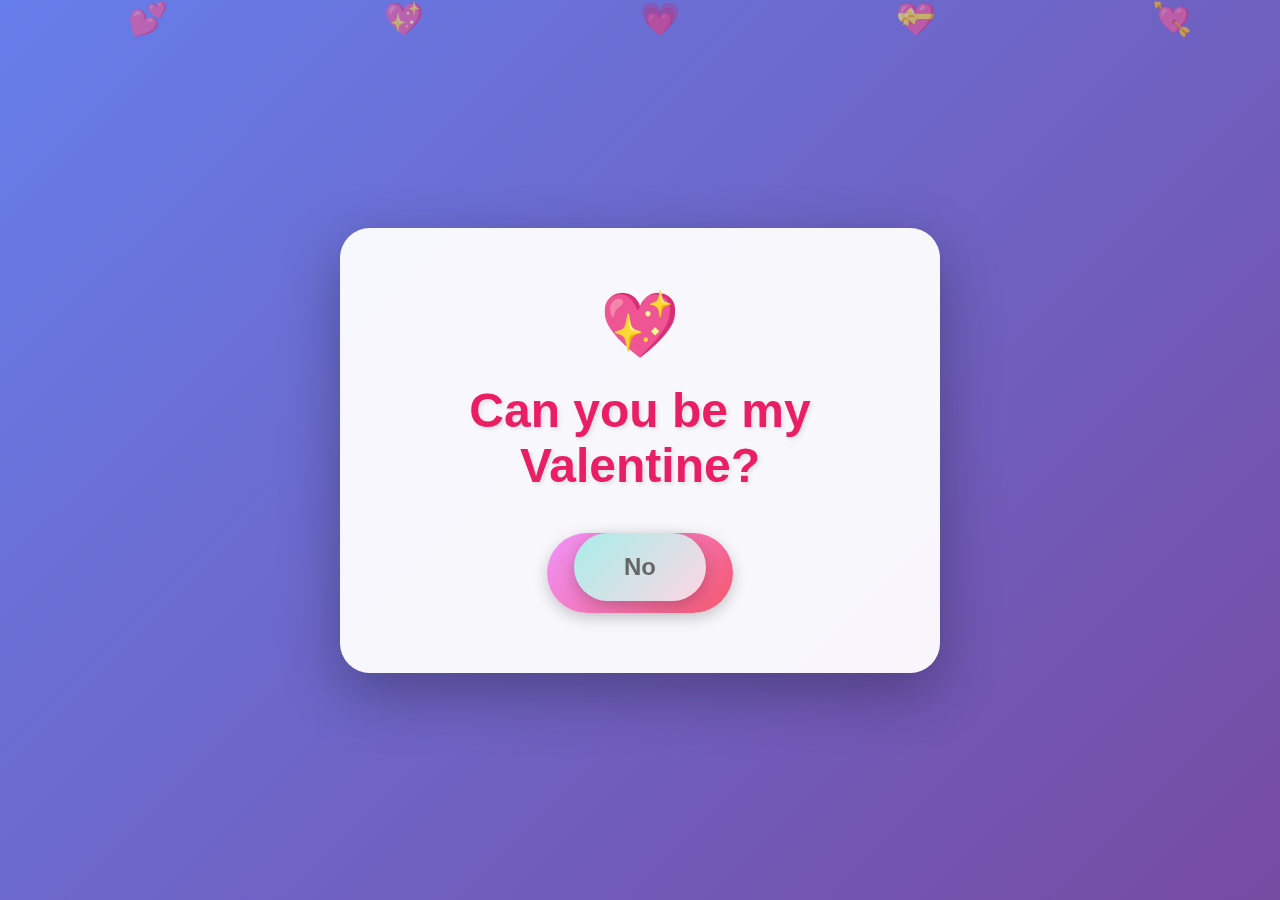
<file: index.html>
<!DOCTYPE html>
<html lang="en">
<head>
    <meta charset="UTF-8">
    <meta name="viewport" content="width=device-width, initial-scale=1.0">
    <title>Be My Valentine? 💕</title>
    <link rel="stylesheet" href="style.css">
</head>
<body>
    <div class="floating-hearts">
        <div class="floating-heart" style="left: 10%; animation-delay: 0s;">💕</div>
        <div class="floating-heart" style="left: 30%; animation-delay: 2s;">💖</div>
        <div class="floating-heart" style="left: 50%; animation-delay: 4s;">💗</div>
        <div class="floating-heart" style="left: 70%; animation-delay: 6s;">💝</div>
        <div class="floating-heart" style="left: 90%; animation-delay: 8s;">💘</div>
    </div>

    <div class="container">
        <div class="heart">💖</div>
        <h1>Can you be my Valentine?</h1>
        <div class="button-container">
            <button id="yesBtn">Yes! 💕 </button>
            <button id="noBtn">No</button>
        </div>
    </div>

    <script src="javascript.js"></script>
</body>
</html>
</file>
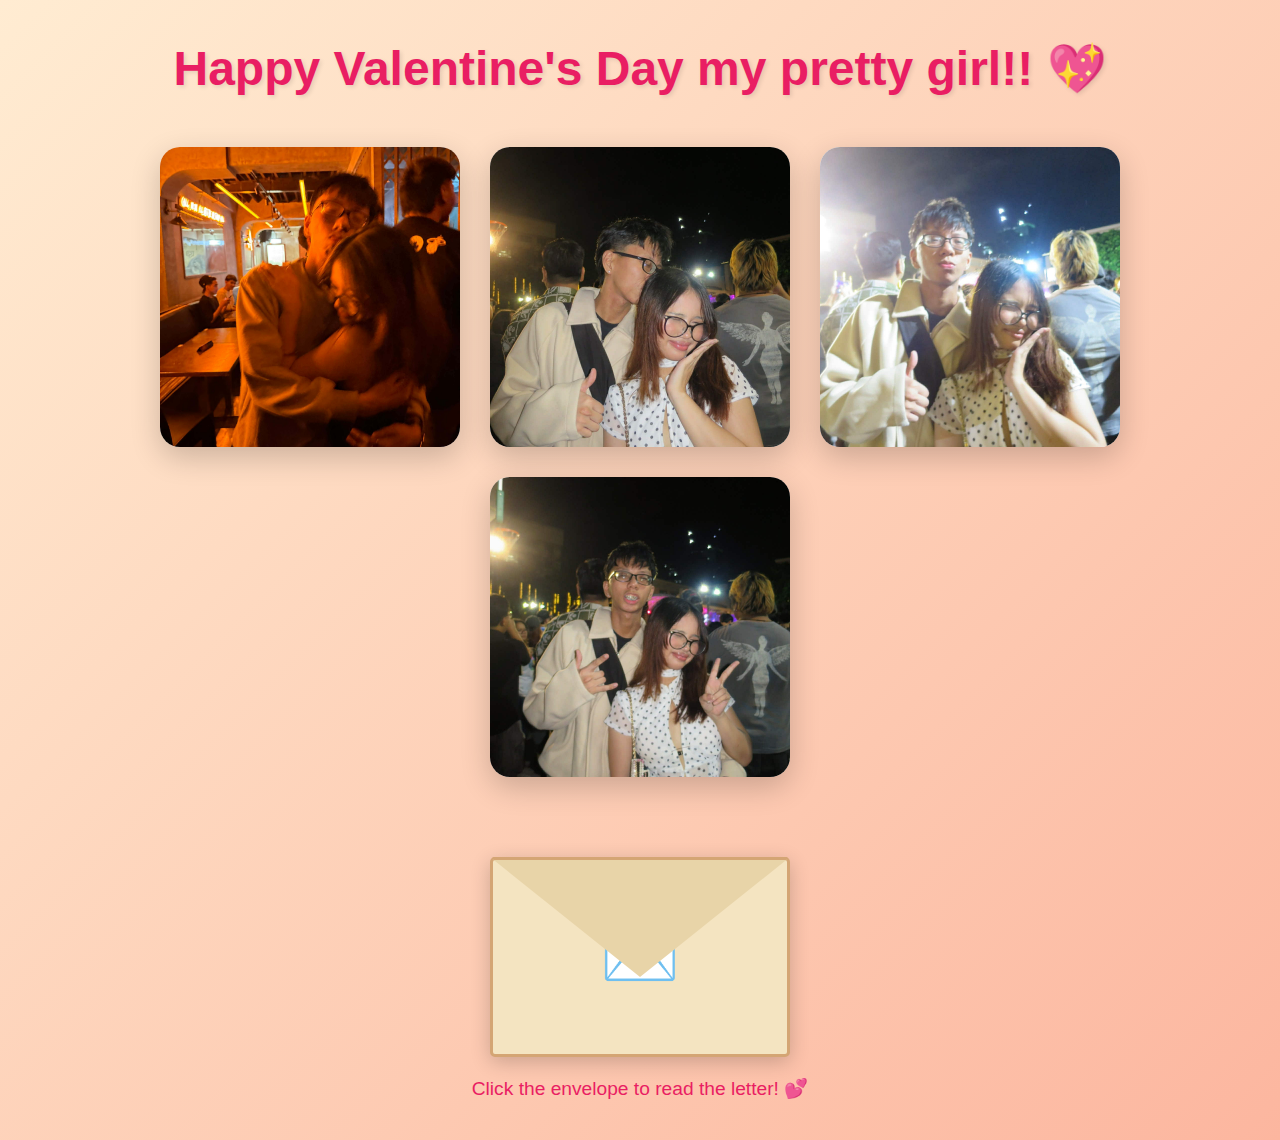
<file: valentine.html>
<!DOCTYPE html>
<html lang="en">
<head>
    <meta charset="UTF-8">
    <meta name="viewport" content="width=device-width, initial-scale=1.0">
    <title>Happy Valentine's Day! 💕</title>
    <link rel="stylesheet" href="valentine-style.css">
</head>
<body>
    <div class="header">
        <h1>Happy Valentine's Day my pretty girl!! 💖</h1>
    </div>

    <div class="gallery">
        <!-- Replace the src="" with your image URLs or file names -->
        <div class="image-container">
            <img src="aight4.jpg" alt="Memory 1">
        </div>
        <div class="image-container">
            <img src="aight3.jpg" alt="Memory 2">
        </div>
        <div class="image-container">
            <img src="aight2.jpg" alt="Memory 3">
        </div>
        <div class="image-container">
            <img src="aight1.jpg"Memory 4">
        </div>
    </div>

    <div class="envelope-section">
        <div class="envelope" id="envelope">
            <div class="envelope-body"></div>
            <div class="envelope-flap"></div>
            <div class="envelope-heart">💌</div>
        </div>
        <p class="click-hint">Click the envelope to read the letter! 💕</p>
    </div>

    <div class="overlay" id="overlay"></div>
    <div class="letter" id="letter">
        <button class="close-btn" id="closeBtn">×</button>
        <div class="letter-content">
            <h2 style="color: #e91e63; margin-bottom: 20px; text-align: center;">My Dearest Hannah 💕</h2>
            <p style="margin-bottom: 15px;">
                I just want to greet you a Happy Valentine's Day, my pretty girl,meeting you has been the greatest moment and blessing of my life, in that short time that we have spent together you made me realize a lot and made me believe in love again. I'm just so grateful po to have you and share our thoughts and our ideals with each other. I hope to spend more valentines with you and create more happy memories together
            </p>
            <p style="margin-bottom: 15px;">
                You're very special, Aight. in ways you can't even imagine, I hope to never dim that light within you and just help you shine even brighher. You'll always have me here by your side and I will support you in anything that you do
            </p>
            <p style="margin-bottom: 15px;">
                You are my daylight,my ball of sunshine, my pretty girl, and I hope to bring the same light to you as much as you did for me <3 
            </p>
            <p style="text-align: right; margin-top: 30px; font-style: italic;">
                Happy Valentine's Aightt,<br>
                Khole pogi 💖
            </p>
        </div>
    </div>

    <script src="valentine-script.js"></script>
</body>
</html>
</file>
<file: style.css>
* {
    margin: 0;
    padding: 0;
    box-sizing: border-box;
}

body {
    font-family: 'Arial', sans-serif;
    background: linear-gradient(135deg, #667eea 0%, #764ba2 100%);
    min-height: 100vh;
    display: flex;
    justify-content: center;
    align-items: center;
    overflow: hidden;
}

.container {
    text-align: center;
    background: rgba(255, 255, 255, 0.95);
    padding: 60px 80px;
    border-radius: 30px;
    box-shadow: 0 20px 60px rgba(0, 0, 0, 0.3);
    max-width: 600px;
}

h1 {
    font-size: 3em;
    color: #e91e63;
    margin-bottom: 40px;
    text-shadow: 2px 2px 4px rgba(0, 0, 0, 0.1);
}

.heart {
    font-size: 4em;
    animation: heartbeat 1.5s infinite;
    margin-bottom: 20px;
}

@keyframes heartbeat {
    0%, 100% { transform: scale(1); }
    25% { transform: scale(1.1); }
    50% { transform: scale(1); }
}

.button-container {
    display: flex;
    gap: 30px;
    justify-content: center;
    margin-top: 40px;
    position: relative;
    min-height: 80px;
}

button {
    padding: 20px 50px;
    font-size: 1.5em;
    border: none;
    border-radius: 50px;
    cursor: pointer;
    transition: all 0.3s ease;
    font-weight: bold;
    box-shadow: 0 5px 15px rgba(0, 0, 0, 0.2);
}

#yesBtn {
    background: linear-gradient(135deg, #f093fb 0%, #f5576c 100%);
    color: white;
}

#yesBtn:hover {
    transform: scale(1.1);
    box-shadow: 0 8px 25px rgba(245, 87, 108, 0.4);
}

#noBtn {
    background: linear-gradient(135deg, #a8edea 0%, #fed6e3 100%);
    color: #666;
    position: absolute;
}

#noBtn:hover {
    background: linear-gradient(135deg, #fed6e3 0%, #a8edea 100%);
}

.floating-hearts {
    position: fixed;
    top: 0;
    left: 0;
    width: 100%;
    height: 100%;
    pointer-events: none;
    z-index: -1;
}

.floating-heart {
    position: absolute;
    font-size: 2em;
    opacity: 0.6;
    animation: float 10s infinite;
}

@keyframes float {
    0% {
        transform: translateY(100vh) rotate(0deg);
        opacity: 0;
    }
    10% {
        opacity: 0.6;
    }
    90% {
        opacity: 0.6;
    }
    100% {
        transform: translateY(-100px) rotate(360deg);
        opacity: 0;
    }
}
</file>
<file: valentine-style.css>
* {
    margin: 0;
    padding: 0;
    box-sizing: border-box;
}

body {
    font-family: 'Arial', sans-serif;
    background: linear-gradient(135deg, #ffecd2 0%, #fcb69f 100%);
    min-height: 100vh;
    padding: 40px 20px;
}

.header {
    text-align: center;
    margin-bottom: 50px;
}

.header h1 {
    font-size: 3em;
    color: #e91e63;
    text-shadow: 2px 2px 4px rgba(0, 0, 0, 0.1);
    margin-bottom: 20px;
    animation: fadeInDown 1s ease;
}

@keyframes fadeInDown {
    from {
        opacity: 0;
        transform: translateY(-30px);
    }
    to {
        opacity: 1;
        transform: translateY(0);
    }
}

.gallery {
    display: flex;
    justify-content: center;
    gap: 30px;
    flex-wrap: wrap;
    max-width: 1400px;
    margin: 0 auto 80px auto;
    padding: 0 20px;
}

.image-container {
    width: 300px;
    height: 300px;
    border-radius: 20px;
    overflow: hidden;
    box-shadow: 0 10px 30px rgba(0, 0, 0, 0.2);
    transition: transform 0.3s ease;
    background: white;
    display: flex;
    align-items: center;
    justify-content: center;
}

.image-container:hover {
    transform: scale(1.05) rotate(2deg);
}

.image-container img {
    width: 100%;
    height: 100%;
    object-fit: cover;
}

.placeholder-text {
    color: #999;
    font-size: 1.2em;
    text-align: center;
    padding: 20px;
}

.envelope-section {
    text-align: center;
    margin-top: 60px;
}

.envelope {
    position: relative;
    width: 300px;
    height: 200px;
    margin: 0 auto;
    cursor: pointer;
    transition: transform 0.3s ease;
}

.envelope:hover {
    transform: scale(1.05);
}

.envelope-body {
    position: absolute;
    width: 100%;
    height: 100%;
    background: #f4e4c1;
    border: 3px solid #d4a574;
    border-radius: 5px;
    box-shadow: 0 5px 20px rgba(0, 0, 0, 0.2);
}

.envelope-flap {
    position: absolute;
    top: 0;
    left: 0;
    width: 100%;
    height: 100%;
    background: #e8d4a8;
    border: 3px solid #d4a574;
    border-radius: 5px;
    transform-origin: top;
    transition: transform 0.6s ease;
    clip-path: polygon(0 0, 50% 60%, 100% 0);
    z-index: 2;
}

.envelope.open .envelope-flap {
    transform: rotateX(180deg);
}

.envelope-heart {
    position: absolute;
    top: 50%;
    left: 50%;
    transform: translate(-50%, -50%);
    font-size: 4em;
    z-index: 1;
}

.letter {
    position: fixed;
    top: 50%;
    left: 50%;
    transform: translate(-50%, -50%) scale(0);
    width: 90%;
    max-width: 600px;
    max-height: 80vh;
    background: white;
    padding: 50px;
    border-radius: 15px;
    box-shadow: 0 20px 60px rgba(0, 0, 0, 0.3);
    z-index: 1000;
    transition: transform 0.5s ease;
    overflow-y: auto;
}

.letter.show {
    transform: translate(-50%, -50%) scale(1);
}

.letter-content {
    font-size: 1.2em;
    line-height: 1.8;
    color: #333;
    text-align: left;
}

.close-btn {
    position: absolute;
    top: 15px;
    right: 15px;
    background: #e91e63;
    color: white;
    border: none;
    width: 40px;
    height: 40px;
    border-radius: 50%;
    font-size: 1.5em;
    cursor: pointer;
    transition: background 0.3s ease;
}

.close-btn:hover {
    background: #c2185b;
}

.overlay {
    position: fixed;
    top: 0;
    left: 0;
    width: 100%;
    height: 100%;
    background: rgba(0, 0, 0, 0.7);
    z-index: 999;
    opacity: 0;
    pointer-events: none;
    transition: opacity 0.3s ease;
}

.overlay.show {
    opacity: 1;
    pointer-events: all;
}

.click-hint {
    text-align: center;
    color: #e91e63;
    font-size: 1.2em;
    margin-top: 20px;
    animation: pulse 2s infinite;
}

@keyframes pulse {
    0%, 100% { opacity: 1; }
    50% { opacity: 0.5; }
}
</file>
